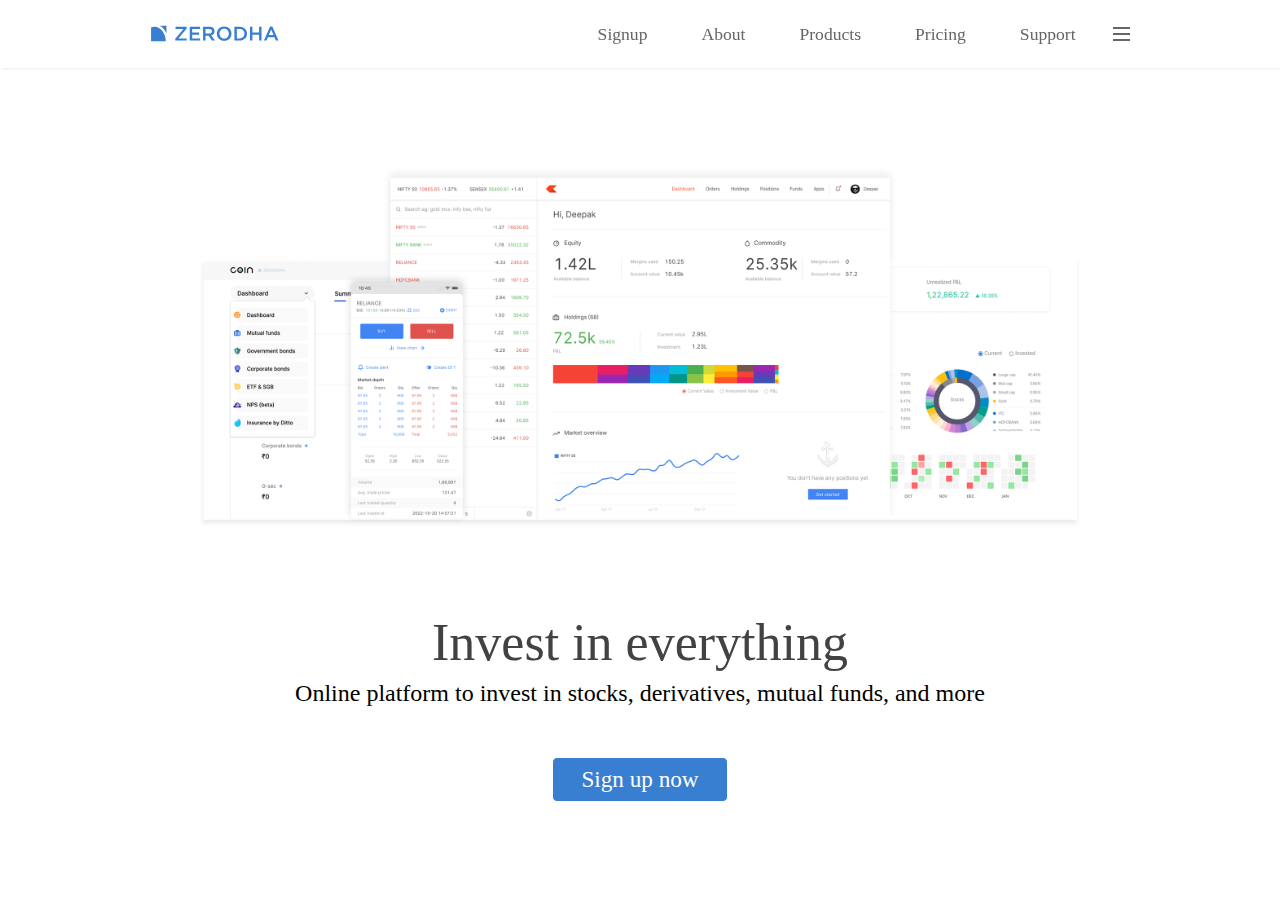
<file: index.html>
<!DOCTYPE html>
<html lang="en">

  <head>
    <meta charset="UTF-8">
    <meta name="viewport" content="width=device-width, initial-scale=1.0">
    <title>Document</title>
    <link rel="stylesheet" href="index.css">
  </head>

  <body>

    <div class="container">
      <nav class="navbar">
        <div class="logo">
          <img src="./images/logo.svg" alt="logo" class="logo">
        </div>
        <div class="links">
          <ul>
            <li><a href="#">Signup</a></li>
            <li><a href="#">About</a></li>
            <li><a href="#">Products</a></li>
            <li><a href="#">Pricing</a></li>
            <li><a href="#">Support</a></li>
            <div class="ham-icon">
              <div class="hamburger-icon"></div>
              <div class="hamburger-icon"></div>
              <div class="hamburger-icon"></div>
            </div>
          </ul>
        </div>
      </nav>
      <section>
        <img src="./images/landing.png" alt="landing page" class="landing-page">
      </section>
      <footer>
        <h1>Invest in everything </h1>
        <p>Online platform to invest in stocks, derivatives, mutual funds, and more
        </p>
        <button class="sign-up">Sign up now</button>
      </footer>
    </div>
  </body>
</html>
</file>
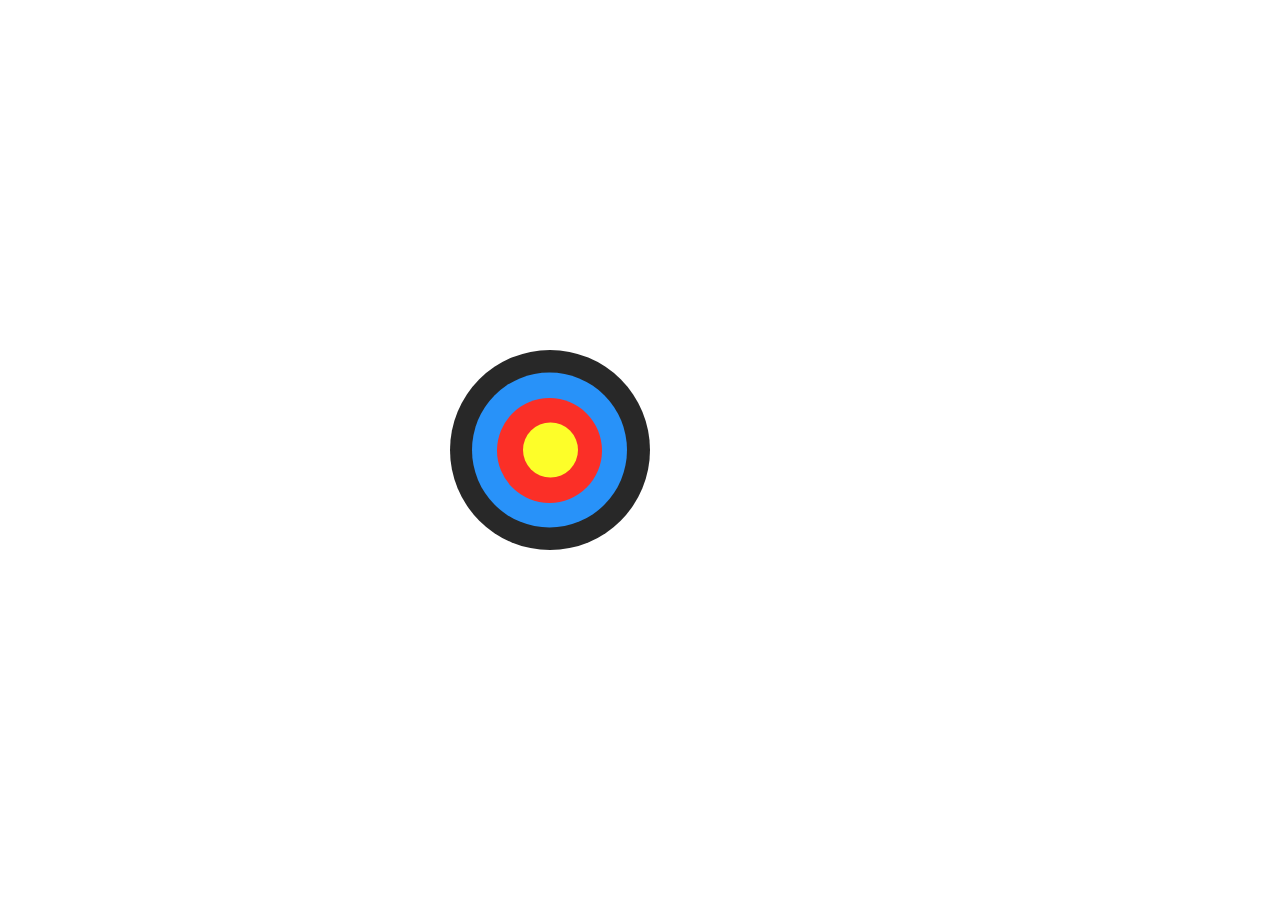
<file: Mini_CSS_PRJKT/index.html>
<!doctype html>
<html>

  <head>
    <title></title>
    <link rel="stylesheet" href="styles.css">
  </head>

  <body>
    <div class="rings">
      <div class="ring ring-1">
        <div class="ring ring-2">
          <div class="ring ring-3">
            <div class="ring bullseye"></div>
          </div>
        </div>
      </div>
    </div>
  </body>
</html>
</file>
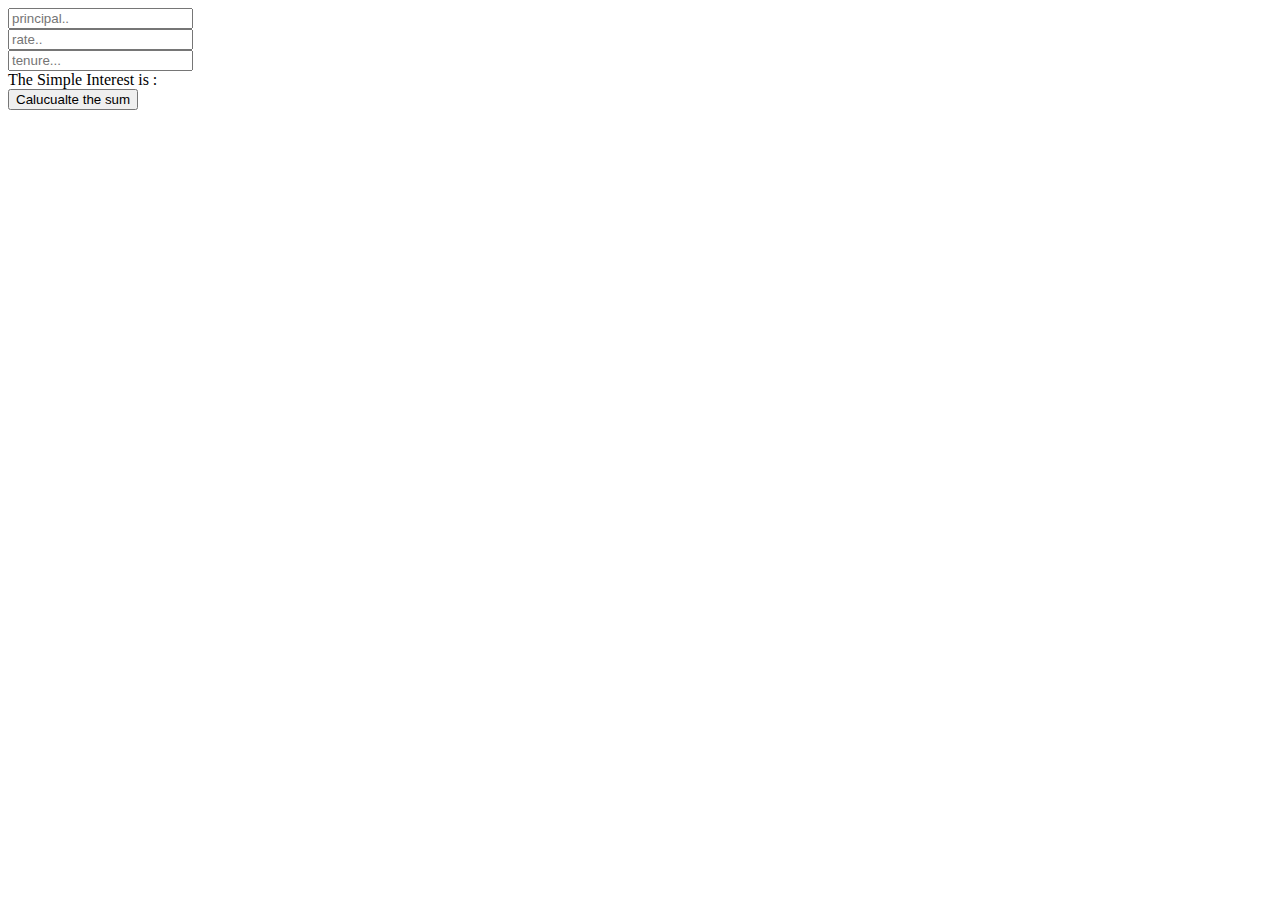
<file: server/index.html>
<!DOCTYPE html>
<html lang="en">

  <head>
    <meta charset="UTF-8">
    <meta name="viewport" content="width=device-width, initial-scale=1.0">
    <title>Document</title>
  </head>

  <body>




    <div class="sum">
      <input oninput="debounce()" type="number" name="principal" id="principal" placeholder="principal..">
      <br>
      <input oninput="debounce()" type="number" name="rate" id="rate" placeholder="rate..">
      <br>
      <input oninput="debounce()" type="number" name="tenure" id="tenure" placeholder="tenure...">
      <br>
      The Simple Interest is :<span id="result"></span>
      <br>
      <button class="caluculate" onclick="debounce()">Calucualte the sum</button>
    </div>

    <script>

      let timeoutId;
      function debounce() {
        clearTimeout(timeoutId);
        timeoutId = setTimeout(() => {
          caluculate()
        }, 1000)
      }

      function caluculate() {
        const p = document.getElementById("principal").value;
        const r = document.getElementById("rate").value;
        const t = document.getElementById("tenure").value;

        fetch(`http://localhost:3000/interest?principal=${p}&rate=${r}&tenure=${t}`)
          .then((response) => {
            console.log(response)
            return response.json()
          })
          .then((value) => {
            document.getElementById("result").innerHTML = value.simpleInterest;
          })
      }

    </script>
  </body>

</html>
</file>
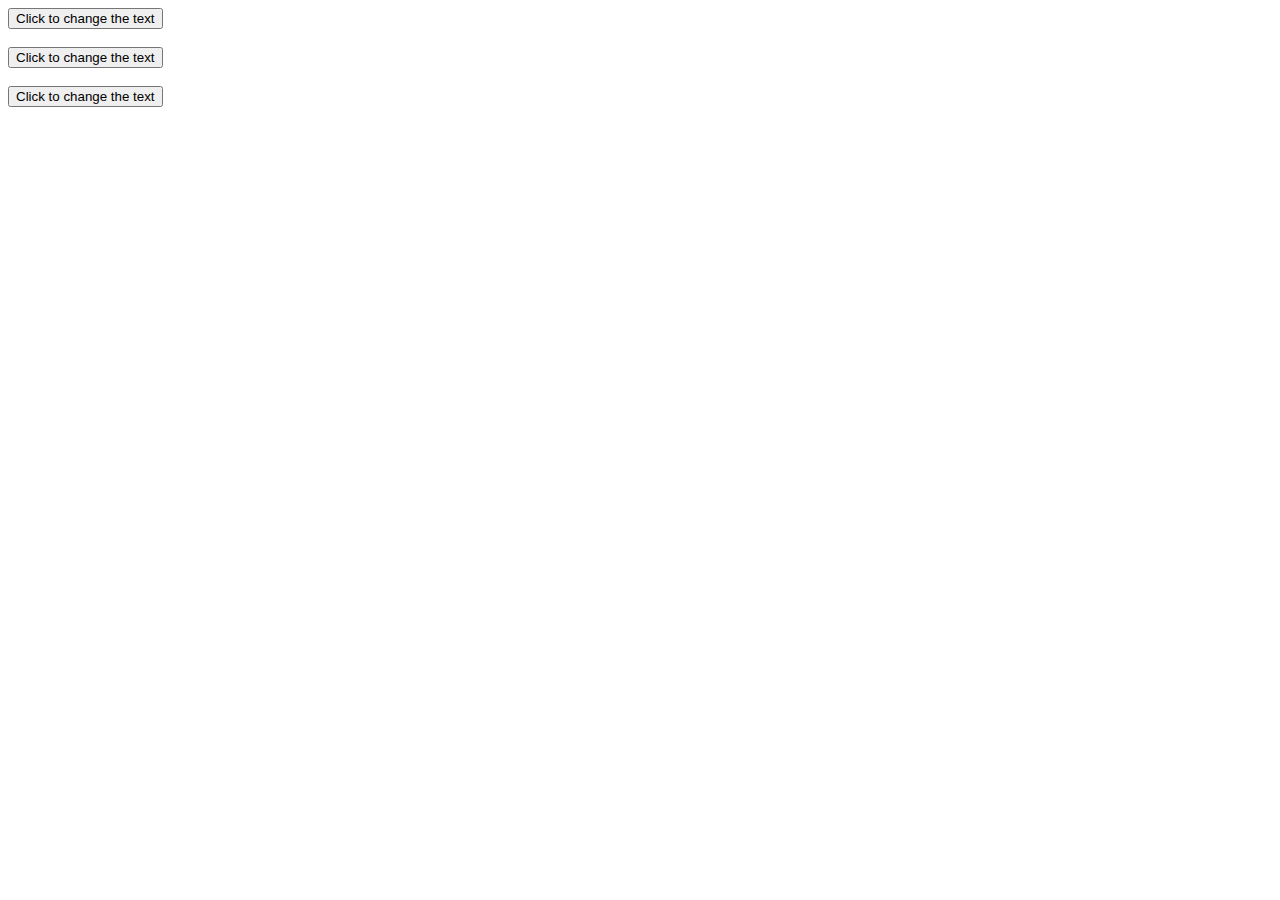
<file: test.html>
<!DOCTYPE html>
<html lang="en">

  <head>
    <meta charset="UTF-8">
    <meta name="viewport" content="width=device-width, initial-scale=1.0">
    <title>Document</title>
  </head>

  <body>


    <button id="1" onclick="handleClick(this.id)">Click to change the text</button>
    <br><br>
    <button id="2" onclick="handleClick(this.id)">Click to change the text</button>
    <br><br>
    <button id="3" onclick="handleClick(this.id)">Click to change the text</button>

    <script>


      function handleClick(id) {

        const button = document.getElementById(id);
        button.innerHTML = `done!`


      }

      console.log(document.body.children)


    </script>

  </body>

</html>
</file>
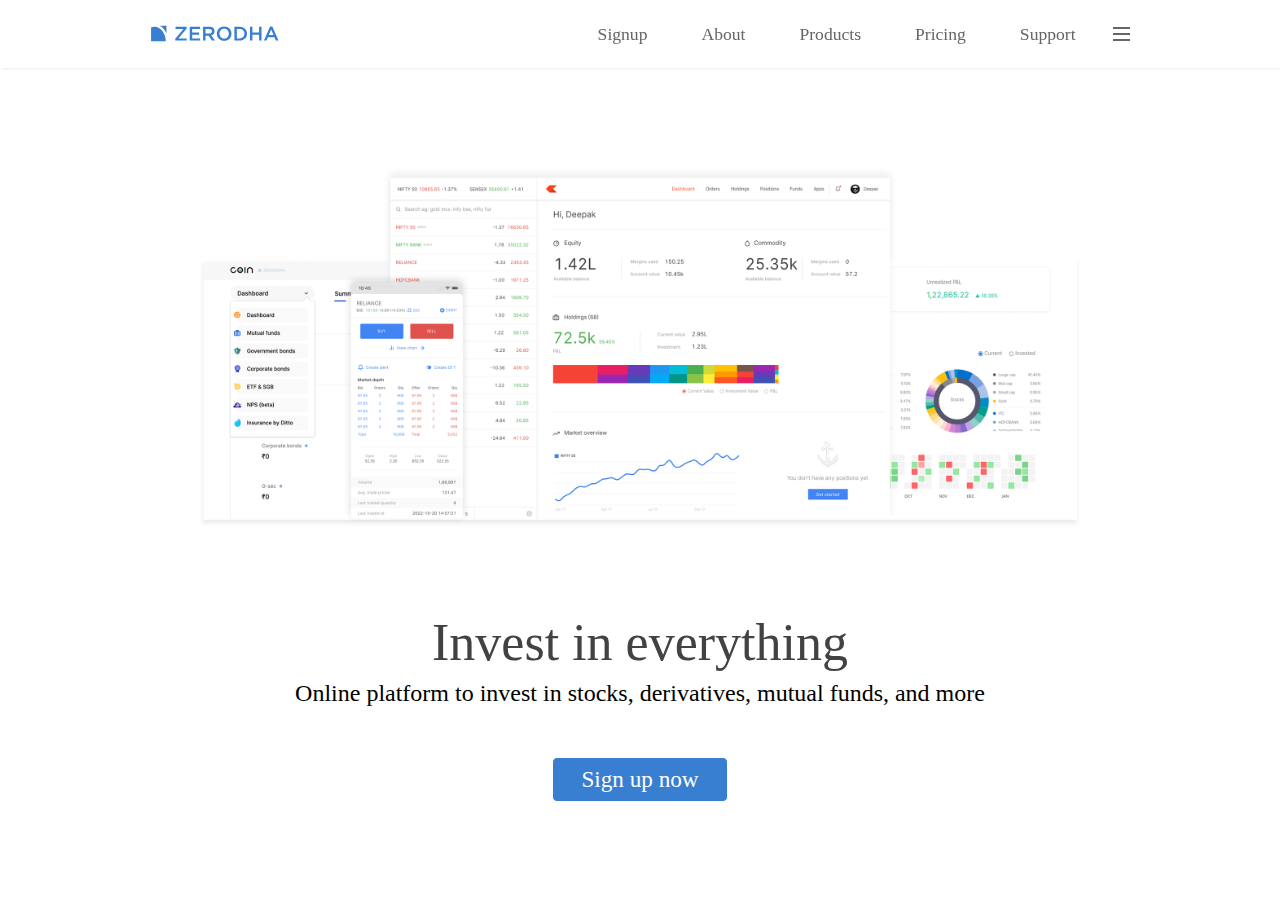
<file: zerodha.html>
<!DOCTYPE html>
<html lang="en">

  <head>
    <meta charset="UTF-8">
    <meta name="viewport" content="width=device-width, initial-scale=1.0">
    <title>Document</title>
    <link rel="stylesheet" href="zerodha.css">
  </head>

  <body>

    <div class="container">
      <nav class="navbar">
        <div class="logo">
          <img src="./images/logo.svg" alt="logo" class="logo">
        </div>
        <div class="links">
          <ul>
            <li><a href="#">Signup</a></li>
            <li><a href="#">About</a></li>
            <li><a href="#">Products</a></li>
            <li><a href="#">Pricing</a></li>
            <li><a href="#">Support</a></li>
            <div class="ham-icon">
              <div class="hamburger-icon"></div>
              <div class="hamburger-icon"></div>
              <div class="hamburger-icon"></div>
            </div>
          </ul>
        </div>
      </nav>
      <section>
        <img src="./images/landing.png" alt="landing page" class="landing-page">
      </section>
      <footer>
        <h1>Invest in everything </h1>
        <p>Online platform to invest in stocks, derivatives, mutual funds, and more
        </p>
        <button class="sign-up">Sign up now</button>
      </footer>
    </div>
  </body>
</html>
</file>
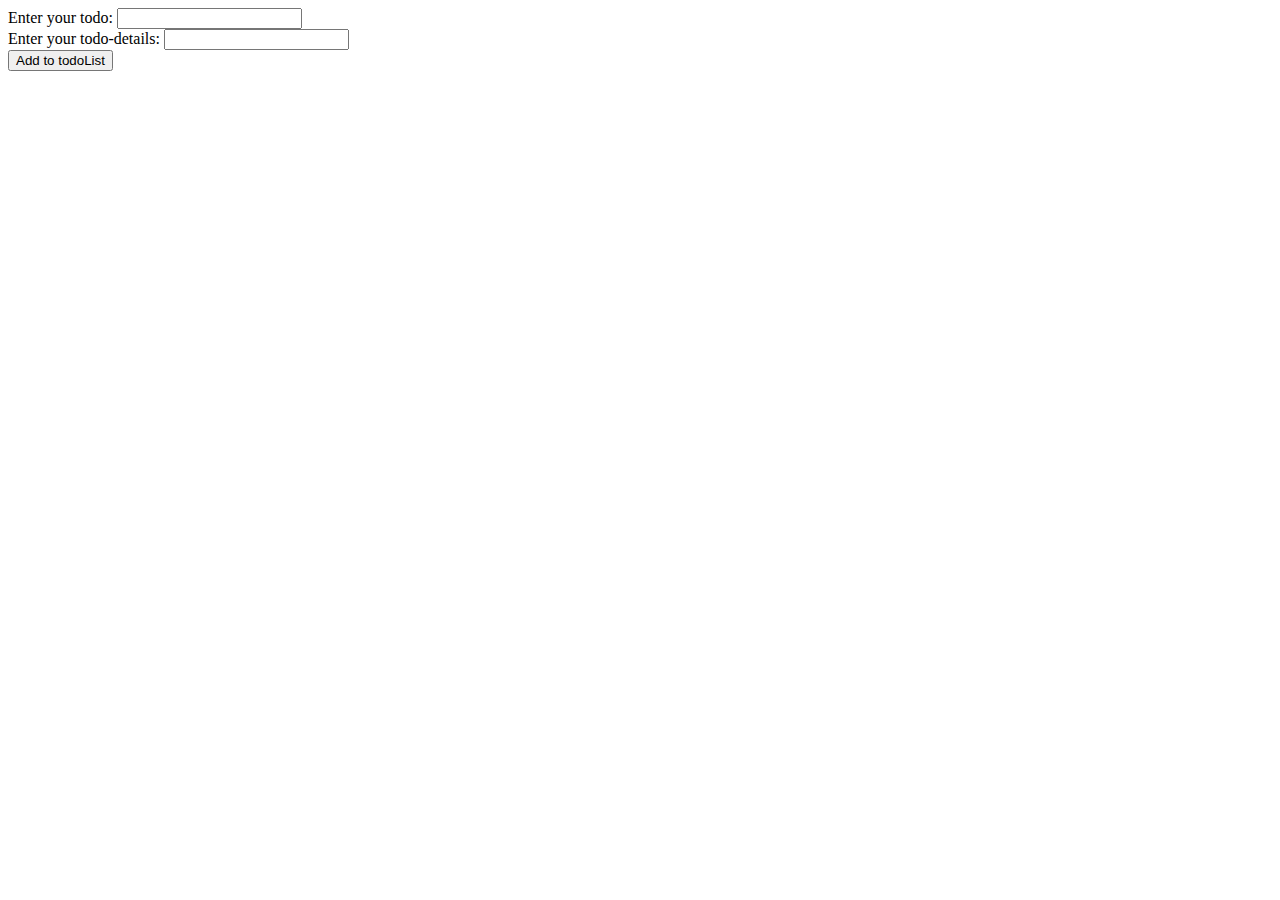
<file: todoAppUsingDOM/todo.html>
<!DOCTYPE html>
<html lang="en">

  <head>
    <meta charset="UTF-8">
    <meta name="viewport" content="width=device-width, initial-scale=1.0">
    <title>Document</title>
  </head>


  <body>

    <section>
      <label for="todo" id="todo">Enter your todo:
        <input type="text" name="todo" id="todo">
      </label>
      <br>
      <label for="todo-details" id="todo-details">Enter your todo-details:
        <input type="text" name="todo-details" id="todo-details">
      </label>
      <br>

      <button class="add" onclick="addToCart()">Add to todoList</button>
      <br>
      <br>
      <div id="todosList">


      </div>


    </section>

    <script>

      function addToCart() {
        const todo = document.querySelector("#todo").childNodes[1].value;

        const todoDetails = document.querySelector("#todo-details").childNodes[1].value;


        document.getElementById("todosList").innerHTML = document.getElementById("todosList").innerHTML +
          `
          <div>
            <p>${todo}</p>
            <p>${todoDetails}</p>
            <button id="task-done" onclick="handleClick(this)">Mark as done</button>
          </div>

          `




      }

      function handleClick(obj) {
        obj.innerHTML = `<s>done!</s>`
      }

    </script>
    <!-- 

      
        const doneButton = document.createElement("button");
        doneButton.innerText = "Mark as done";
        doneButton.setAttribute("id", "task-done");
        doneButton.setAttribute("onclick", "handleClick(this)");



          const todo1 = document.createElement("article");
        todo1.textContent = todo;
        document.getElementById("todosList").appendChild(todo1);

        const todoDet = document.createElement("article");
        todoDet.textContent = todoDetails;
        document.getElementById("todosList").appendChild(todoDet);

        document.getElementById("todosList").appendChild(doneButton);

        const space = document.createElement("div")
        space.innerHTML = "<br>";
        document.getElementById("todosList").appendChild(space);
     -->

  </body>

</html>
</file>
<file: index.css>
* {
  margin: 0;
  padding: 0;
  box-sizing: border-box;
  font-family: "Inter", serif;
}

.container {
  display: flex;
  flex-direction: column;
}

.navbar {
  display: flex;
  justify-content: space-around;
  position: fixed;
  width: 100%;
  background-color: #fff;
  box-shadow: 2px 1px 2px #eee;
  padding: 23px 0;
}

.links ul {
  display: flex;
  flex-direction: row;
  list-style-type: none;
  gap: 1.25rem;
  justify-content: center;
  align-items: center;
}

.links ul li a {
  text-decoration: none;
  color: #666;
  padding: 17px;
  font-size: 1.1rem;
  font-weight: 400;
}

.links ul li a:hover {
  color: #387ed1;
}

.navbar .logo {
  max-height: 17px;
  vertical-align: middle;
}

.logo:hover {
  cursor: pointer;
}

.ham-icon:hover {
  cursor: pointer;
}

.hamburger-icon {
  height: 2px;
  width: 17px;
  margin: 4px 0;
  background-color: #666;
}

section {
  display: flex;
  justify-content: center;
  align-items: center;
  margin-top: 140px;
  margin-bottom: 65px;
}

.landing-page {
  max-height: 45vh;
}

footer {
  display: flex;
  justify-content: center;
  align-items: center;
  flex-direction: column;
  margin-bottom: 1rem;
}

footer h1 {
  color: #424242;
  font-size: 3.25rem;
  line-height: 1.25;
  font-weight: 500;
}

footer p {
  font-size: 1.5rem;
  font-weight: 100;
  margin-top: 5px;
}

footer button {
  background-color: #387ed1;
  color: white;
  border-radius: 5px;
  border: 1px solid;
  margin-top: 50px;
  padding: 0.5rem 1.75rem;
  font-size: 1.45rem;
}

footer button:hover {
  background-color: black;
  color: white;
  cursor: pointer;
}
</file>
<file: Mini_CSS_PRJKT/styles.css>
:root {
  --black: #282828;
  --blue: #2892f9;
  --red: #fb2f27;
  --yellow: #fdfe29;
}

html, body {
  margin: 0;
  padding: 0;
  height: 100vh;
  width: 100vh;
  display: flex;
  justify-content: center;
  align-items: center;
}

.rings {
  position: relative;
}

.ring {
  border-radius: 50%;
  height: 300px;
  width: 300px;
  border: none;
  position: absolute;
  top: 50%;
  transform: translate(0%, -50%)
}

.ring-1 {
  width: 200px;
  height: 200px;
  background-color: var(--black);
}

.ring-2 {
  background-color: var(--blue);
  width: 155px;
  height: 155px;
  left: 11%;
}

.ring-3 {
  background-color: var(--red);
  width: 105px;
  height: 105px;
  left: 16%;
}

.bullseye {
  background-color: var(--yellow);
  width: 55px;
  height: 55px;
  left: 24.5%;
}
</file>
<file: zerodha.css>
* {
  margin: 0;
  padding: 0;
  box-sizing: border-box;
  font-family: "Inter", serif;
}

.container {
  display: flex;
  flex-direction: column;
}

.navbar {
  display: flex;
  justify-content: space-around;
  position: fixed;
  width: 100%;
  background-color: #fff;
  box-shadow: 2px 1px 2px #eee;
  padding: 23px 0;
}

.links ul {
  display: flex;
  flex-direction: row;
  list-style-type: none;
  gap: 1.25rem;
  justify-content: center;
  align-items: center;
}

.links ul li a {
  text-decoration: none;
  color: #666;
  padding: 17px;
  font-size: 1.1rem;
  font-weight: 400;
}

.links ul li a:hover {
  color: #387ed1;
}

.navbar .logo {
  max-height: 17px;
  vertical-align: middle;
}

.logo:hover {
  cursor: pointer;
}

.ham-icon:hover {
  cursor: pointer;
}

.hamburger-icon {
  height: 2px;
  width: 17px;
  margin: 4px 0;
  background-color: #666;
}

section {
  display: flex;
  justify-content: center;
  align-items: center;
  margin-top: 140px;
  margin-bottom: 65px;
}

.landing-page {
  max-height: 45vh;
}

footer {
  display: flex;
  justify-content: center;
  align-items: center;
  flex-direction: column;
  margin-bottom: 1rem;
}

footer h1 {
  color: #424242;
  font-size: 3.25rem;
  line-height: 1.25;
  font-weight: 500;
}

footer p {
  font-size: 1.5rem;
  font-weight: 100;
  margin-top: 5px;
}

footer button {
  background-color: #387ed1;
  color: white;
  border-radius: 5px;
  border: 1px solid;
  margin-top: 50px;
  padding: 0.5rem 1.75rem;
  font-size: 1.45rem;
}

footer button:hover {
  background-color: black;
  color: white;
  cursor: pointer;
}
</file>
